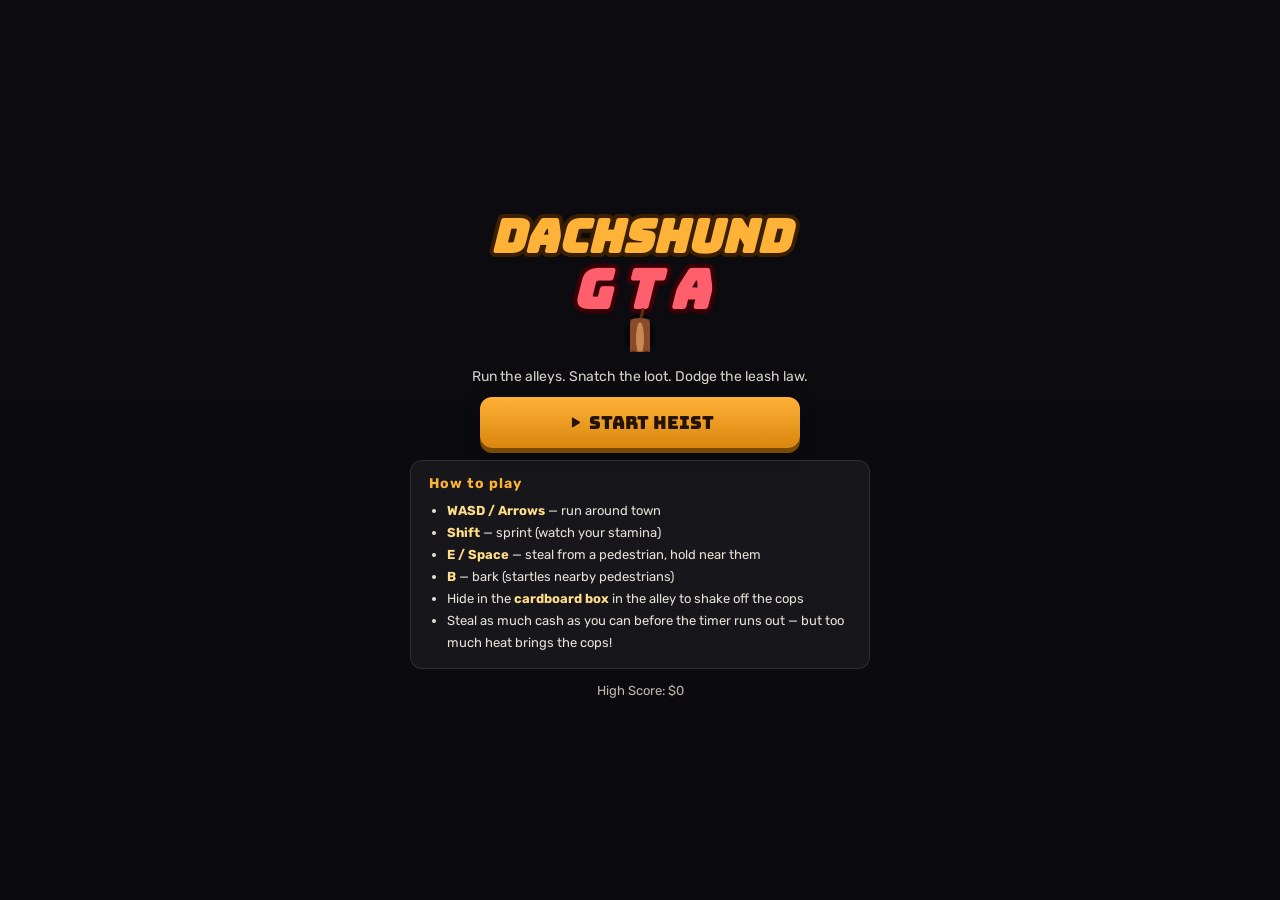
<file: index.html>
<!DOCTYPE html>
<html lang="en">
<head>
<meta charset="UTF-8" />
<meta name="viewport" content="width=device-width, initial-scale=1, maximum-scale=1, user-scalable=no, viewport-fit=cover" />
<title>Dachshund GTA — Wiener Wanted</title>
<link rel="icon" href="data:image/svg+xml,<svg xmlns=%22http://www.w3.org/2000/svg%22 viewBox=%220 0 32 32%22><rect width=%2232%22 height=%2232%22 rx=%226%22 fill=%22%238a4b28%22/><ellipse cx=%2216%22 cy=%2216%22 rx=%2212%22 ry=%227%22 fill=%22%23c98a52%22/></svg>" />
<link rel="stylesheet" href="css/style.css" />
</head>
<body>

<div id="app">
  <canvas id="game" width="960" height="600"></canvas>

  <!-- HUD (visible during play) -->
  <div id="hud" class="hidden">
    <div class="hud-top">
      <div class="hud-pill money">💵 <span id="moneyVal">$0</span></div>
      <div class="hud-pill timer">⏱ <span id="timeVal">2:00</span></div>
      <div class="hud-pill heat" id="heatPill">
        <span class="heatLabel">HEAT</span>
        <span class="stars" id="stars"></span>
      </div>
    </div>
    <div class="hud-bottom-left">
      <div class="staminaWrap"><div class="staminaBar" id="staminaBar"></div></div>
      <div id="hint" class="hint"></div>
    </div>
    <div id="bustedBanner" class="busted-banner hidden">BUSTED!</div>
    <div id="toast" class="toast hidden"></div>
  </div>

  <!-- Title screen -->
  <div id="titleScreen" class="screen">
    <div class="titleCard">
      <div class="logoWrap">
        <canvas id="logoCanvas" width="420" height="150"></canvas>
      </div>
      <p class="tagline">Run the alleys. Snatch the loot. Dodge the leash law.</p>
      <button id="startBtn" class="bigBtn">▶ Start Heist</button>
      <div class="howto">
        <h3>How to play</h3>
        <ul>
          <li><b>WASD / Arrows</b> — run around town</li>
          <li><b>Shift</b> — sprint (watch your stamina)</li>
          <li><b>E / Space</b> — steal from a pedestrian, hold near them</li>
          <li><b>B</b> — bark (startles nearby pedestrians)</li>
          <li>Hide in the <b>cardboard box</b> in the alley to shake off the cops</li>
          <li>Steal as much cash as you can before the timer runs out — but too much heat brings the cops!</li>
        </ul>
      </div>
      <div class="highscore">High Score: <span id="highScoreVal">$0</span></div>
    </div>
  </div>

  <!-- Pause screen -->
  <div id="pauseScreen" class="screen hidden">
    <div class="titleCard">
      <h1>Paused</h1>
      <button id="resumeBtn" class="bigBtn">▶ Resume</button>
      <button id="quitBtn" class="bigBtn secondary">■ Quit to Title</button>
    </div>
  </div>

  <!-- Game over screen -->
  <div id="gameOverScreen" class="screen hidden">
    <div class="titleCard">
      <h1 id="gameOverTitle">Time's Up!</h1>
      <p class="goStat">You stole <span id="finalMoney">$0</span></p>
      <p class="goStat small" id="newHighScore"></p>
      <button id="retryBtn" class="bigBtn">↻ Run It Back</button>
      <button id="titleBtn" class="bigBtn secondary">☰ Title Screen</button>
    </div>
  </div>

  <!-- top-right utility buttons -->
  <div id="utilBar" class="hidden">
    <button id="muteBtn" title="Mute (M)">🔊</button>
    <button id="pauseBtn" title="Pause (Esc)">❚❚</button>
  </div>

  <!-- Touch controls -->
  <div id="touchControls" class="hidden">
    <div id="joystick"><div id="joystickKnob"></div></div>
    <div id="actionButtons">
      <button id="btnBark">🐾</button>
      <button id="btnAction">✋</button>
      <button id="btnSprint">⚡</button>
    </div>
  </div>

</div>

<script src="js/utils.js"></script>
<script src="js/audio.js"></script>
<script src="js/sprites.js"></script>
<script src="js/city.js"></script>
<script src="js/entities.js"></script>
<script src="js/input.js"></script>
<script src="js/game.js"></script>
<script src="js/main.js"></script>
</body>
</html>
</file>
<file: css/style.css>
@import url('https://fonts.googleapis.com/css2?family=Bungee&family=Rubik:wght@400;600;800&display=swap');

:root {
  --accent: #ffb238;
  --accent2: #ff5f6d;
  --dark: #14151c;
  --panel: rgba(20, 21, 28, 0.88);
  color-scheme: dark;
}

* { box-sizing: border-box; -webkit-tap-highlight-color: transparent; user-select: none; }

html, body {
  margin: 0; padding: 0; width: 100%; height: 100%;
  background: #0a0a0e;
  font-family: 'Rubik', sans-serif;
  overscroll-behavior: none;
  touch-action: none;
}

#app {
  position: relative;
  width: 100vw;
  height: 100vh;
  overflow: hidden;
  display: flex;
  align-items: center;
  justify-content: center;
  background: radial-gradient(ellipse at center, #23242e 0%, #0a0a0e 70%);
}

canvas#game {
  display: block;
  width: 100%;
  height: 100%;
  max-width: 100vw;
  max-height: 100vh;
  image-rendering: -webkit-optimize-contrast;
  background: #4a4d52;
  cursor: crosshair;
}

/* ---------- HUD ---------- */
#hud { position: absolute; inset: 0; pointer-events: none; }
.hidden { display: none !important; }

.hud-top {
  position: absolute; top: 12px; left: 12px; right: 12px;
  display: flex; gap: 10px; justify-content: space-between; align-items: flex-start;
  flex-wrap: wrap;
}

.hud-pill {
  background: var(--panel);
  border: 2px solid rgba(255,255,255,0.12);
  border-radius: 999px;
  padding: 6px 14px;
  font-weight: 800;
  font-size: 15px;
  color: #fff;
  display: flex; align-items: center; gap: 6px;
  backdrop-filter: blur(4px);
  white-space: nowrap;
}
.hud-pill.money { color: #7CFC9A; }
.hud-pill.timer { color: #ffdd66; }
.hud-pill.heat { flex-direction: column; gap: 2px; padding: 6px 12px; }
.heatLabel { font-size: 10px; letter-spacing: 2px; color: #ff8a8a; opacity: 0.85; }
.stars { display: flex; gap: 2px; font-size: 16px; letter-spacing: -1px; }
.stars .star { opacity: 0.25; transition: opacity 0.15s, transform 0.15s; }
.stars .star.on { opacity: 1; transform: scale(1.15); filter: drop-shadow(0 0 4px #ff4d4d); }
.heat.pulsing { animation: heatPulse 0.5s infinite; }
@keyframes heatPulse { 0%,100% { box-shadow: 0 0 0px #ff2d2d55; } 50% { box-shadow: 0 0 18px #ff2d2dcc; } }

.hud-bottom-left {
  position: absolute; left: 12px; bottom: 14px;
  display: flex; flex-direction: column; gap: 6px; width: 180px;
}
.staminaWrap {
  width: 100%; height: 10px; border-radius: 6px;
  background: rgba(0,0,0,0.5); border: 1px solid rgba(255,255,255,0.15); overflow: hidden;
}
.staminaBar { height: 100%; width: 100%; background: linear-gradient(90deg, #ffdd55, #ff8a3d); transition: width 0.1s linear; }
.hint {
  color: #fff; font-weight: 700; font-size: 13px;
  background: var(--panel); padding: 6px 10px; border-radius: 8px;
  border: 1px solid rgba(255,255,255,0.15);
  min-height: 14px;
  opacity: 0; transform: translateY(4px); transition: opacity 0.15s, transform 0.15s;
}
.hint.show { opacity: 1; transform: translateY(0); }

.busted-banner {
  position: absolute; top: 40%; left: 50%; transform: translate(-50%, -50%);
  font-family: 'Bungee', sans-serif;
  font-size: 54px; color: #ff3b3b;
  text-shadow: 0 0 14px rgba(255,0,0,0.8), 4px 4px 0 #000;
  letter-spacing: 4px;
  animation: bustedPop 0.9s ease-out forwards;
}
@keyframes bustedPop {
  0% { opacity: 0; transform: translate(-50%,-50%) scale(0.6) rotate(-6deg); }
  15% { opacity: 1; transform: translate(-50%,-50%) scale(1.15) rotate(2deg); }
  30% { transform: translate(-50%,-50%) scale(1) rotate(0deg); }
  80% { opacity: 1; }
  100% { opacity: 0; transform: translate(-50%,-50%) scale(1) translateY(-20px); }
}

.toast {
  position: absolute; top: 90px; left: 50%; transform: translateX(-50%);
  background: var(--panel); color: #fff; font-weight: 700; font-size: 13px;
  padding: 8px 16px; border-radius: 999px; border: 1px solid rgba(255,255,255,0.15);
  animation: toastIn 0.25s ease-out;
}
@keyframes toastIn { from { opacity: 0; transform: translate(-50%, -8px); } to { opacity: 1; transform: translate(-50%, 0); } }

/* ---------- Screens ---------- */
.screen {
  position: absolute; inset: 0;
  background: linear-gradient(180deg, rgba(10,10,14,0.92), rgba(10,10,14,0.97));
  display: flex; align-items: center; justify-content: center;
  z-index: 20;
  overflow-y: auto;
  padding: 20px 12px;
}

.titleCard {
  max-width: 460px; width: 100%;
  text-align: center;
  color: #fff;
  display: flex; flex-direction: column; align-items: center; gap: 12px;
}

.titleCard h1 {
  font-family: 'Bungee', sans-serif;
  font-size: 34px;
  color: var(--accent);
  text-shadow: 3px 3px 0 #7a3b00;
  margin: 0 0 4px;
}

.logoWrap canvas { max-width: 100%; }

.tagline { color: #d8d3c8; font-size: 14px; margin: 0; }

.bigBtn {
  font-family: 'Bungee', sans-serif;
  font-size: 18px;
  padding: 14px 30px;
  border-radius: 12px;
  border: none;
  background: linear-gradient(180deg, var(--accent), #d9860e);
  color: #241300;
  box-shadow: 0 5px 0 #7a4a00, 0 8px 16px rgba(0,0,0,0.4);
  cursor: pointer;
  width: 100%;
  max-width: 320px;
  transition: transform 0.08s ease;
  pointer-events: all;
}
.bigBtn:active { transform: translateY(4px); box-shadow: 0 1px 0 #7a4a00; }
.bigBtn.secondary {
  background: linear-gradient(180deg, #4a4d58, #2c2e37);
  color: #fff;
  box-shadow: 0 5px 0 #16171d, 0 8px 16px rgba(0,0,0,0.4);
  margin-top: 4px;
}

.howto {
  background: rgba(255,255,255,0.05);
  border: 1px solid rgba(255,255,255,0.1);
  border-radius: 12px;
  padding: 14px 18px;
  text-align: left;
  width: 100%;
}
.howto h3 { margin: 0 0 8px; color: var(--accent); font-size: 14px; letter-spacing: 1px; }
.howto ul { margin: 0; padding-left: 18px; font-size: 13px; line-height: 1.7; color: #e6e2d8; }
.howto b { color: #ffdd88; }

.highscore { font-size: 13px; color: #bcb8ad; margin-top: 2px; }

.goStat { font-size: 22px; font-weight: 800; color: #7CFC9A; margin: 0; }
.goStat.small { font-size: 14px; color: #ffdd66; min-height: 18px; }

/* ---------- utility bar ---------- */
#utilBar {
  position: absolute; top: 12px; right: 12px; z-index: 15;
  display: flex; gap: 8px;
}
#utilBar button {
  width: 40px; height: 40px; border-radius: 50%; border: 2px solid rgba(255,255,255,0.15);
  background: var(--panel); color: #fff; font-size: 16px; cursor: pointer; pointer-events: all;
}

/* ---------- touch controls ---------- */
#touchControls {
  position: absolute; inset: 0; z-index: 12; pointer-events: none;
}
#joystick {
  position: absolute; left: 24px; bottom: 24px;
  width: 110px; height: 110px; border-radius: 50%;
  background: rgba(255,255,255,0.08); border: 2px solid rgba(255,255,255,0.25);
  pointer-events: all;
  touch-action: none;
}
#joystickKnob {
  position: absolute; left: 50%; top: 50%; width: 46px; height: 46px; margin: -23px 0 0 -23px;
  border-radius: 50%; background: rgba(255,178,56,0.85); border: 2px solid #fff5;
  transition: transform 0.02s linear;
}
#actionButtons {
  position: absolute; right: 20px; bottom: 20px;
  display: flex; align-items: flex-end; gap: 10px;
  pointer-events: all;
}
#actionButtons button {
  border-radius: 50%; border: 2px solid rgba(255,255,255,0.3);
  background: rgba(255,255,255,0.12); color: #fff; font-size: 20px;
  width: 56px; height: 56px;
}
#actionButtons #btnAction { width: 74px; height: 74px; font-size: 26px; background: rgba(255,178,56,0.35); }

@media (hover: hover) and (pointer: fine) {
  #touchControls { display: none !important; }
}

@media (max-width: 640px) {
  .titleCard h1 { font-size: 26px; }
  .hud-pill { font-size: 12px; padding: 5px 10px; }
}
</file>
